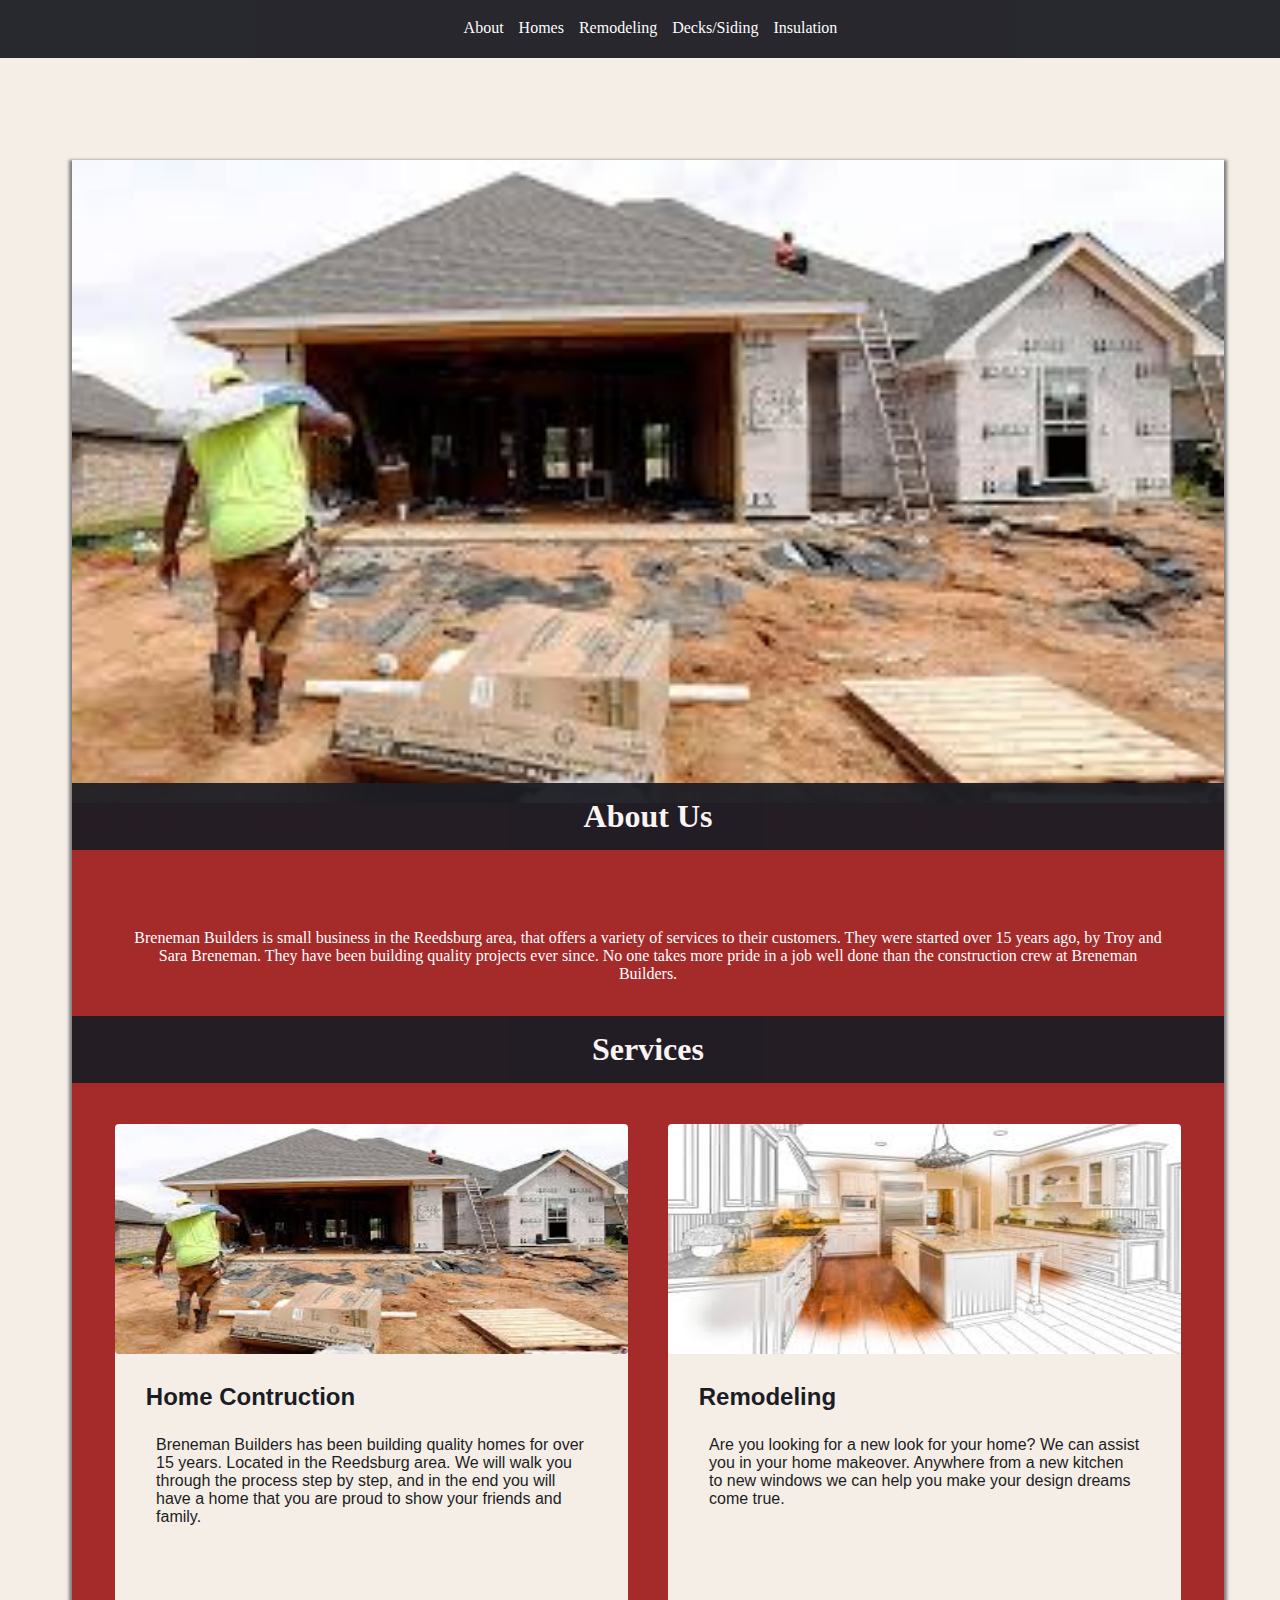
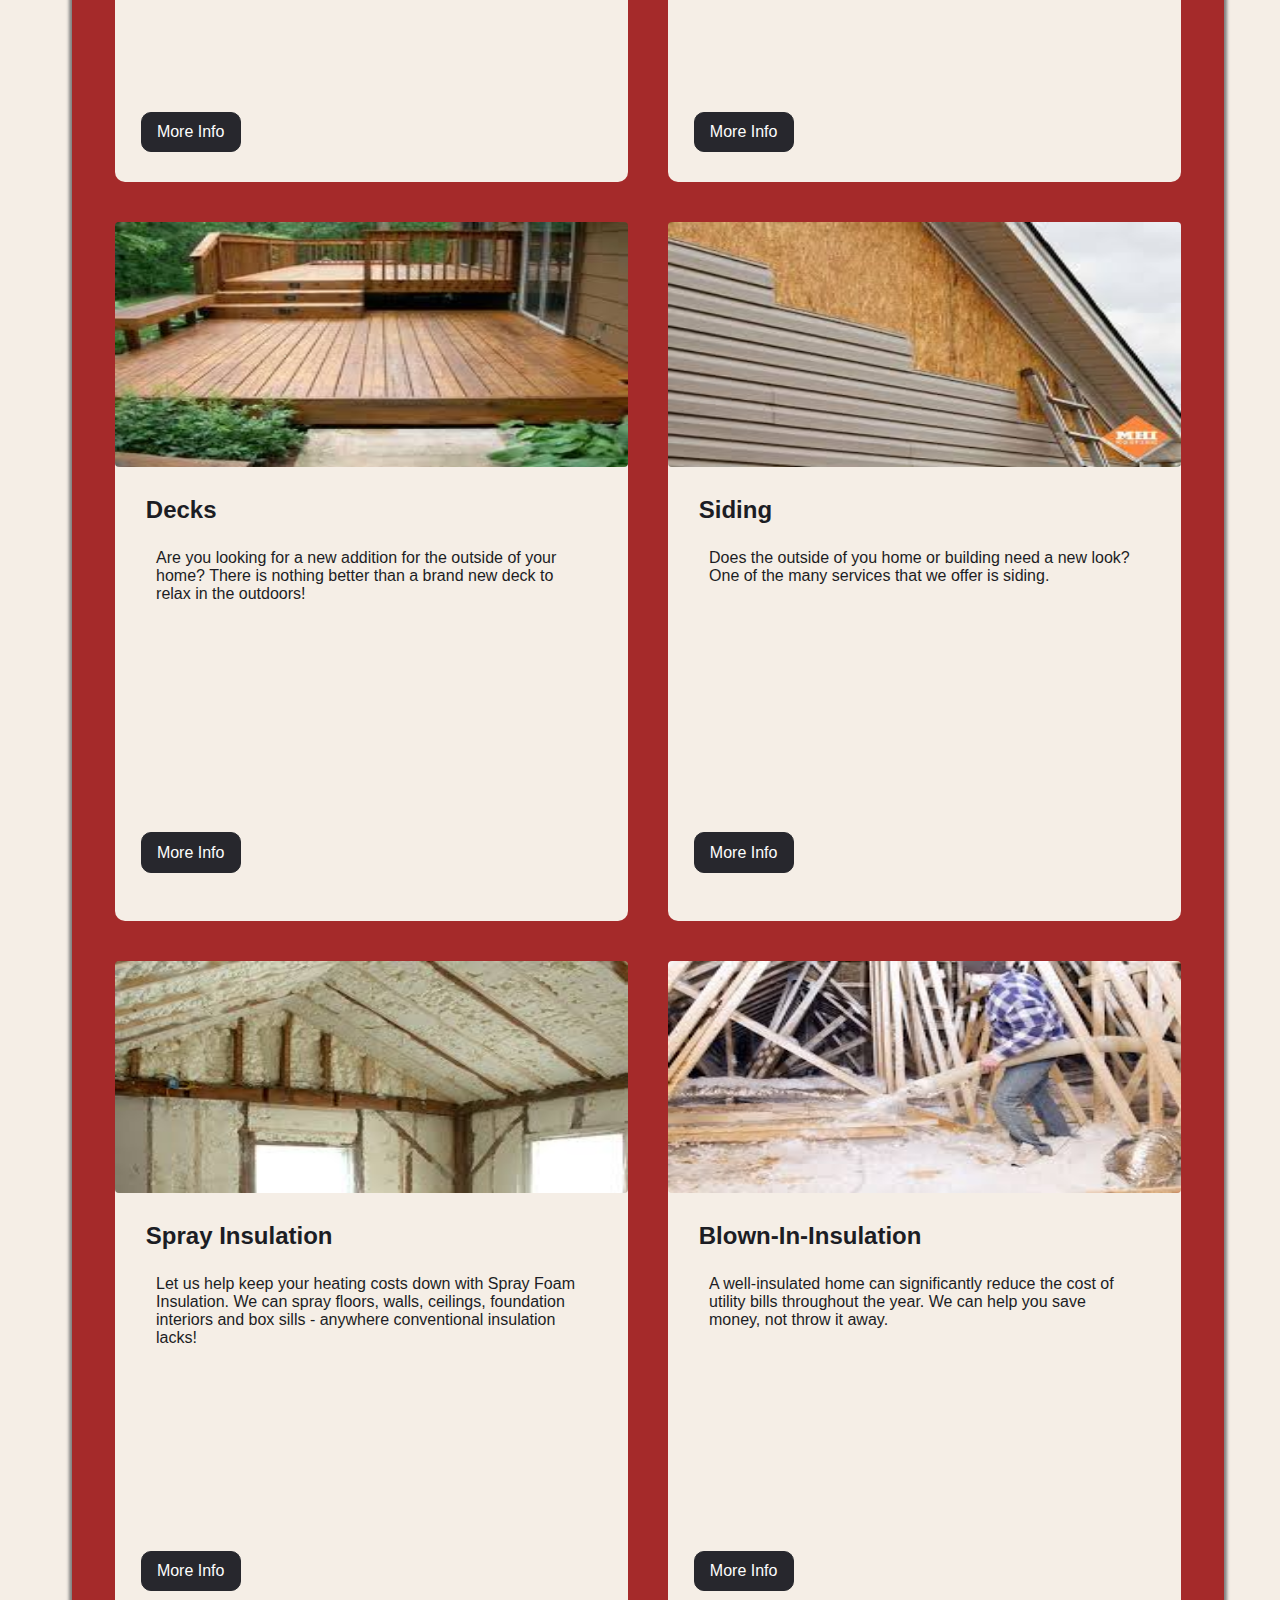
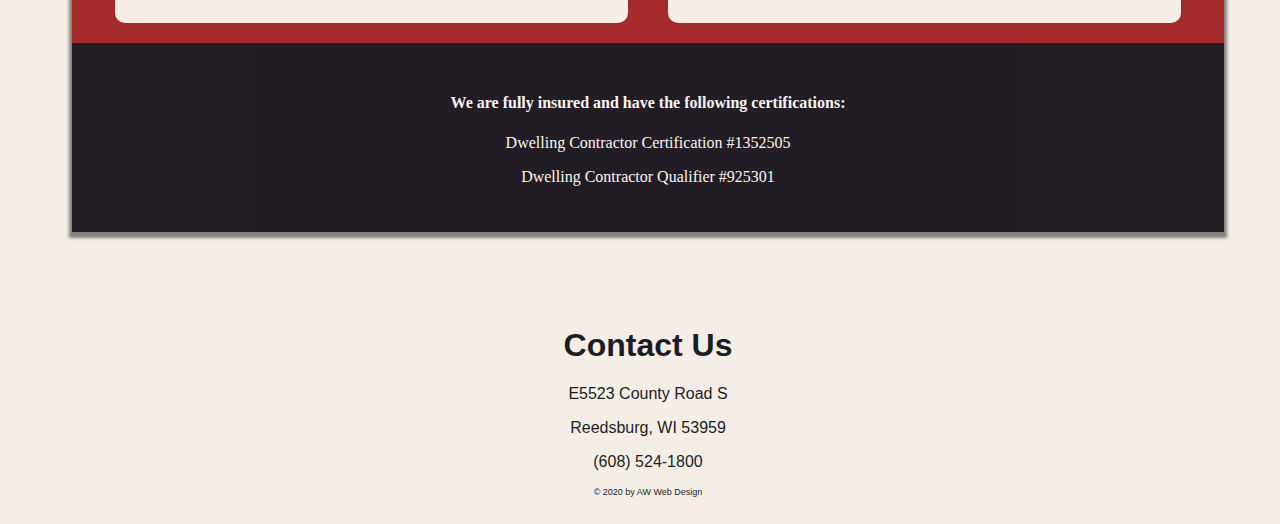
<file: index.html>
<!DOCTYPE html>
<html lang="en">
<head>
    <meta charset="UTF-8">
    <meta name="viewport" content="width=device-width, initial-scale=1.0">
    <script src="https://code.jquery.com/jquery-3.4.1.slim.min.js" integrity="sha384-J6qa4849blE2+poT4WnyKhv5vZF5SrPo0iEjwBvKU7imGFAV0wwj1yYfoRSJoZ+n" crossorigin="anonymous"></script>
    <link rel="stylesheet" href="assets/css/style.css">
    <title>Breneman Builders-Home</title>
</head>
<body>
    <div id="header">
        <div id="nav-section">
            <ul class="nav justify-content-end">

                <li class="nav-item">
                  <a class="nav-link" href="index.html">About</a>
                </li>
                <li class="nav-item">
                  <a class="nav-link" href="hc.html">Homes</a>
                </li>
                <li class="nav-item">
                    <a class="nav-link" href="remodel.html">Remodeling</a>
                </li>
                <li class="nav-item">
                    <a class="nav-link" href="sd.html">Decks/Siding</a>
                </li>
                <li class="nav-item">
                    <a class="nav-link" href="insulation.html">Insulation</a>
                </li>
                
    
              </ul>
              
        </div>
    </div>

    <div id="main-content">
       

        <div id="about">
            <img src="assets/images/download (1).jpeg" alt="logo" width="100%" >
            <div id="top-section">
                <h1>About Us</h1>
            </div>
            <p>Breneman Builders is small business in the Reedsburg area, that offers a variety of services to their customers. They were started over 15 years ago, by Troy and Sara Breneman.  They have been building quality projects ever since. No one takes more pride in a job well done than the construction crew at Breneman Builders. </p>
        </div>

        <div id="top-section">
            <h1>Services</h1>
        </div>
        <div id="card-rows">


            <div id="row-one">
                <div id="card">
                    <img src="assets/images/download (1).jpeg" alt="" width="100%" height=35%>
                    <h2>Home Contruction</h2>
                    <p>Breneman Builders has been building quality homes for over 15 years. Located in the Reedsburg area. We will walk you through the process step by step, and in the end you will have a home that you are proud to show your friends and family.</p>
                    <a href="hc.html"><button>More Info</button></a>
                </div>

                <div id="card">
                    <img src="assets/images/download (3).jpeg" alt="" width="100%" height="35%">
                    <h2>Remodeling</h2>
                    <p>Are you looking for a new look for your home? We can assist you in your home makeover. Anywhere from a new kitchen to new windows we can help you make your design dreams come true.</p>
                    <a href="remodel.html"><button>More Info</button></a>
                </div>
            </div>

            <div id="row-two">
                <div id="card">
                    <img src="assets/images/download (2).jpeg" alt="" width="100%" height="35%">
                    <h2>Decks</h2>
                    <p>Are you looking for a new addition for the outside of your home? There is nothing better than a brand new deck to relax in the outdoors!</p>
                    <a href="sd.html"><button>More Info</button></a>
                </div>

                <div id="card">
                    <img src="assets/images/download (4).jpeg" alt="" width="100%" height="35%">
                    <h2>Siding</h2>
                    <p>Does the outside of you home or building need a new look? One of the many services that we offer is siding.</p>
                    <a href="sd.html"><button>More Info</button></a>
                </div>
            </div>

            <div id="row-three">
                <div id="card">
                    <img src="assets/images/download (5).jpeg" alt="" width="100%" height="35%">
                    <h2>Spray Insulation</h2>
                    <p>Let us help keep your heating costs down with Spray Foam Insulation.   We can spray floors, walls, ceilings, foundation interiors and box sills -  anywhere conventional insulation lacks!</p>
                    <a href="insulation.html"><button>More Info</button></a>
                </div>

                <div id="card">
                    <img src="assets/images/download (6).jpeg" alt="" width="100%" height="35%">
                    <h2>Blown-In-Insulation</h2>
                    <p>A well-insulated home can significantly reduce the cost of utility bills throughout the year.  We can help you save money, not  throw it away.</p>
                    <a href="insulation.html"><button>More Info</button></a>
                </div>
            </div>
        </div>

        <div id="certificates">
            <h4>We are fully insured and have the following certifications:</h4>
            <p>Dwelling Contractor Certification #1352505</p>
            <p>Dwelling Contractor Qualifier #925301</p>
        </div>
    </div>

    <div id="footer">
        <h1>Contact Us</h1>
        <p>E5523 County Road S</p> 
         <p>Reedsburg, WI  53959</p>
        <p>(608) 524-1800</p>
        <p id="copywrite">© 2020 by AW Web Design</p>
    </div>
</body>
</html>
</file>
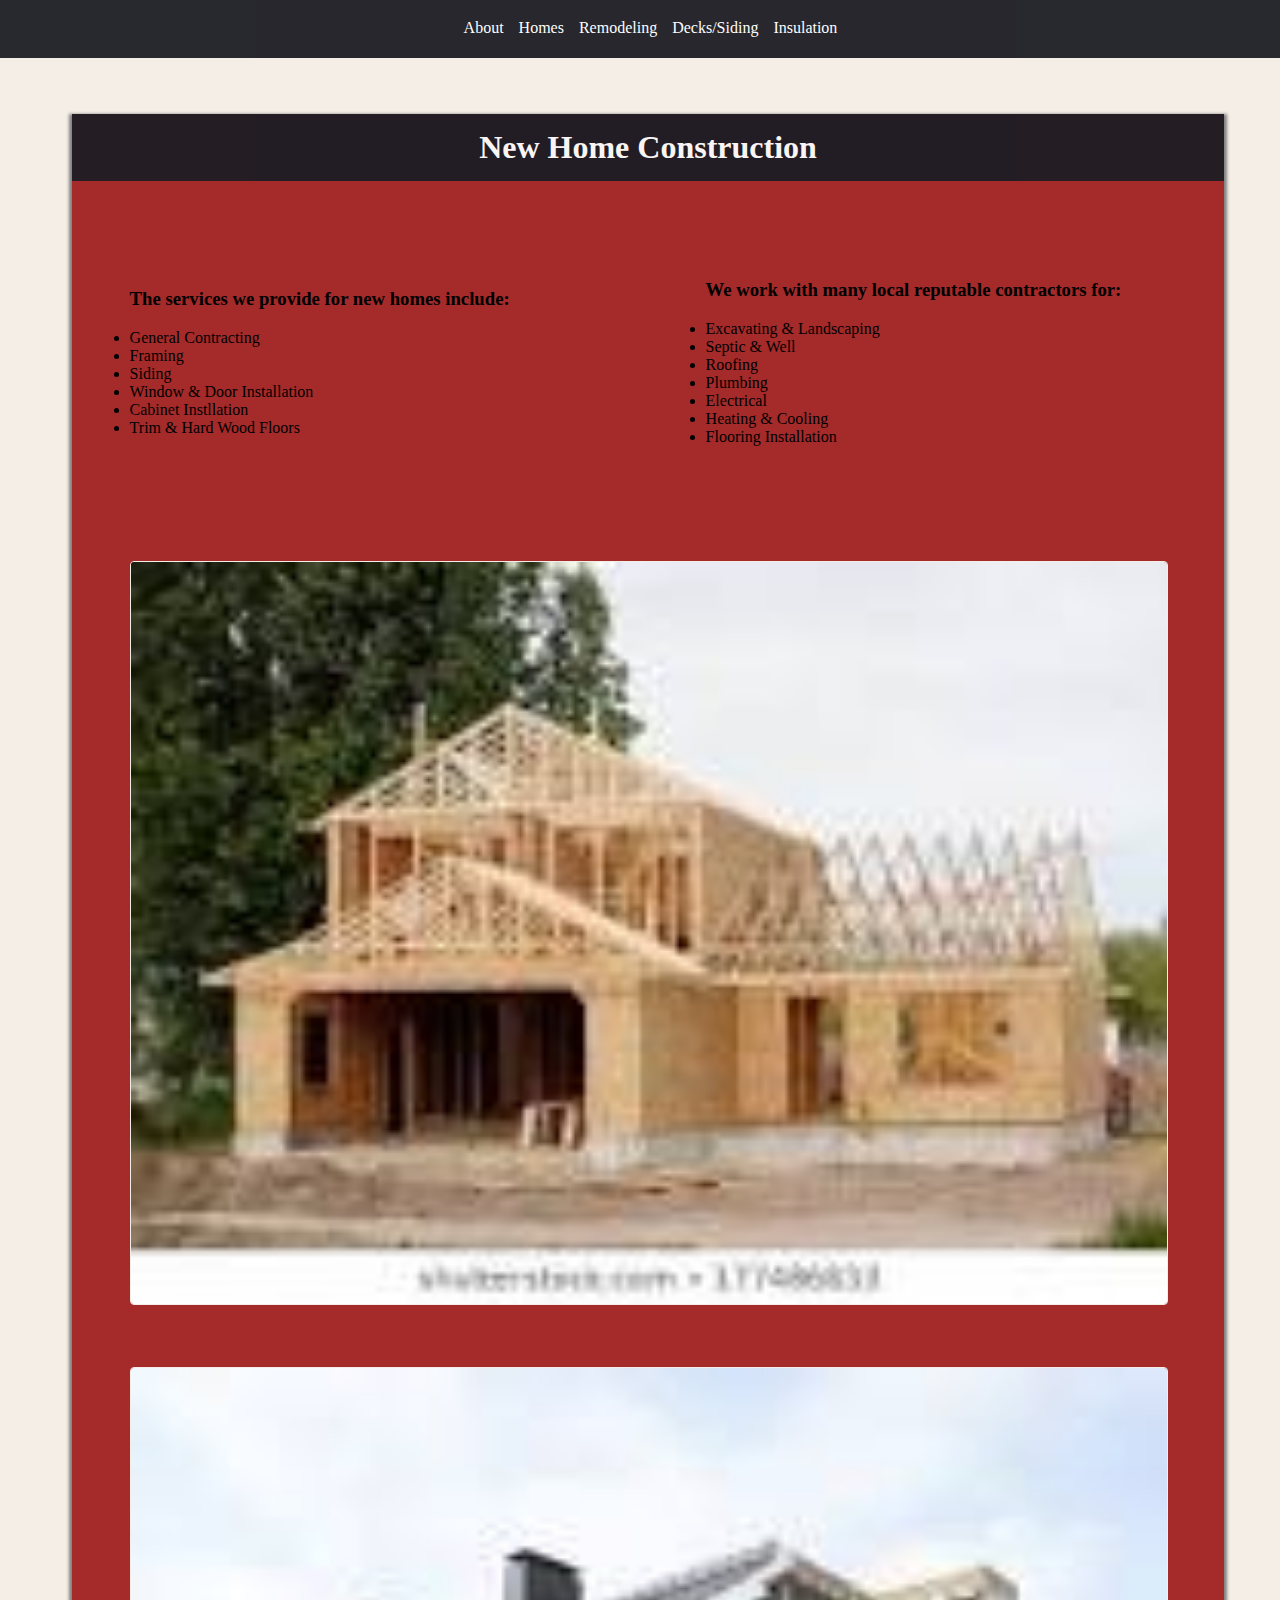
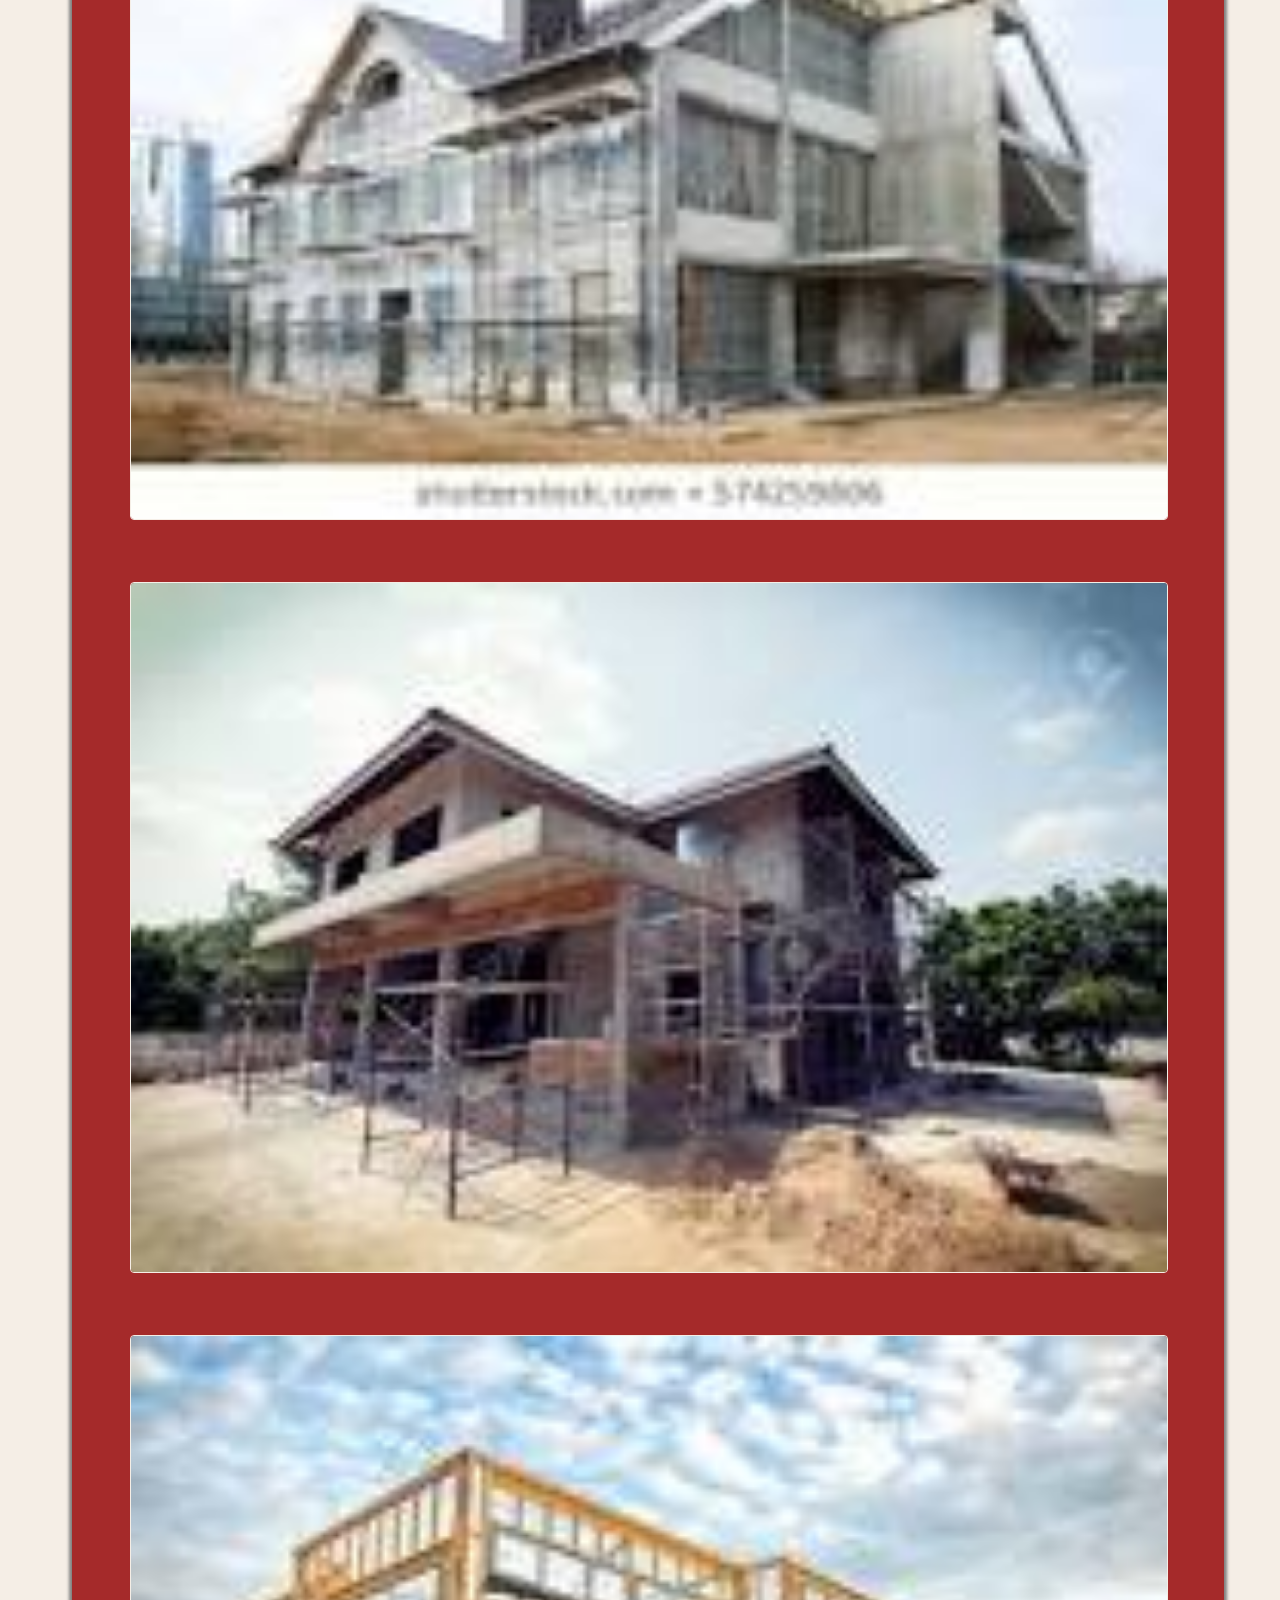
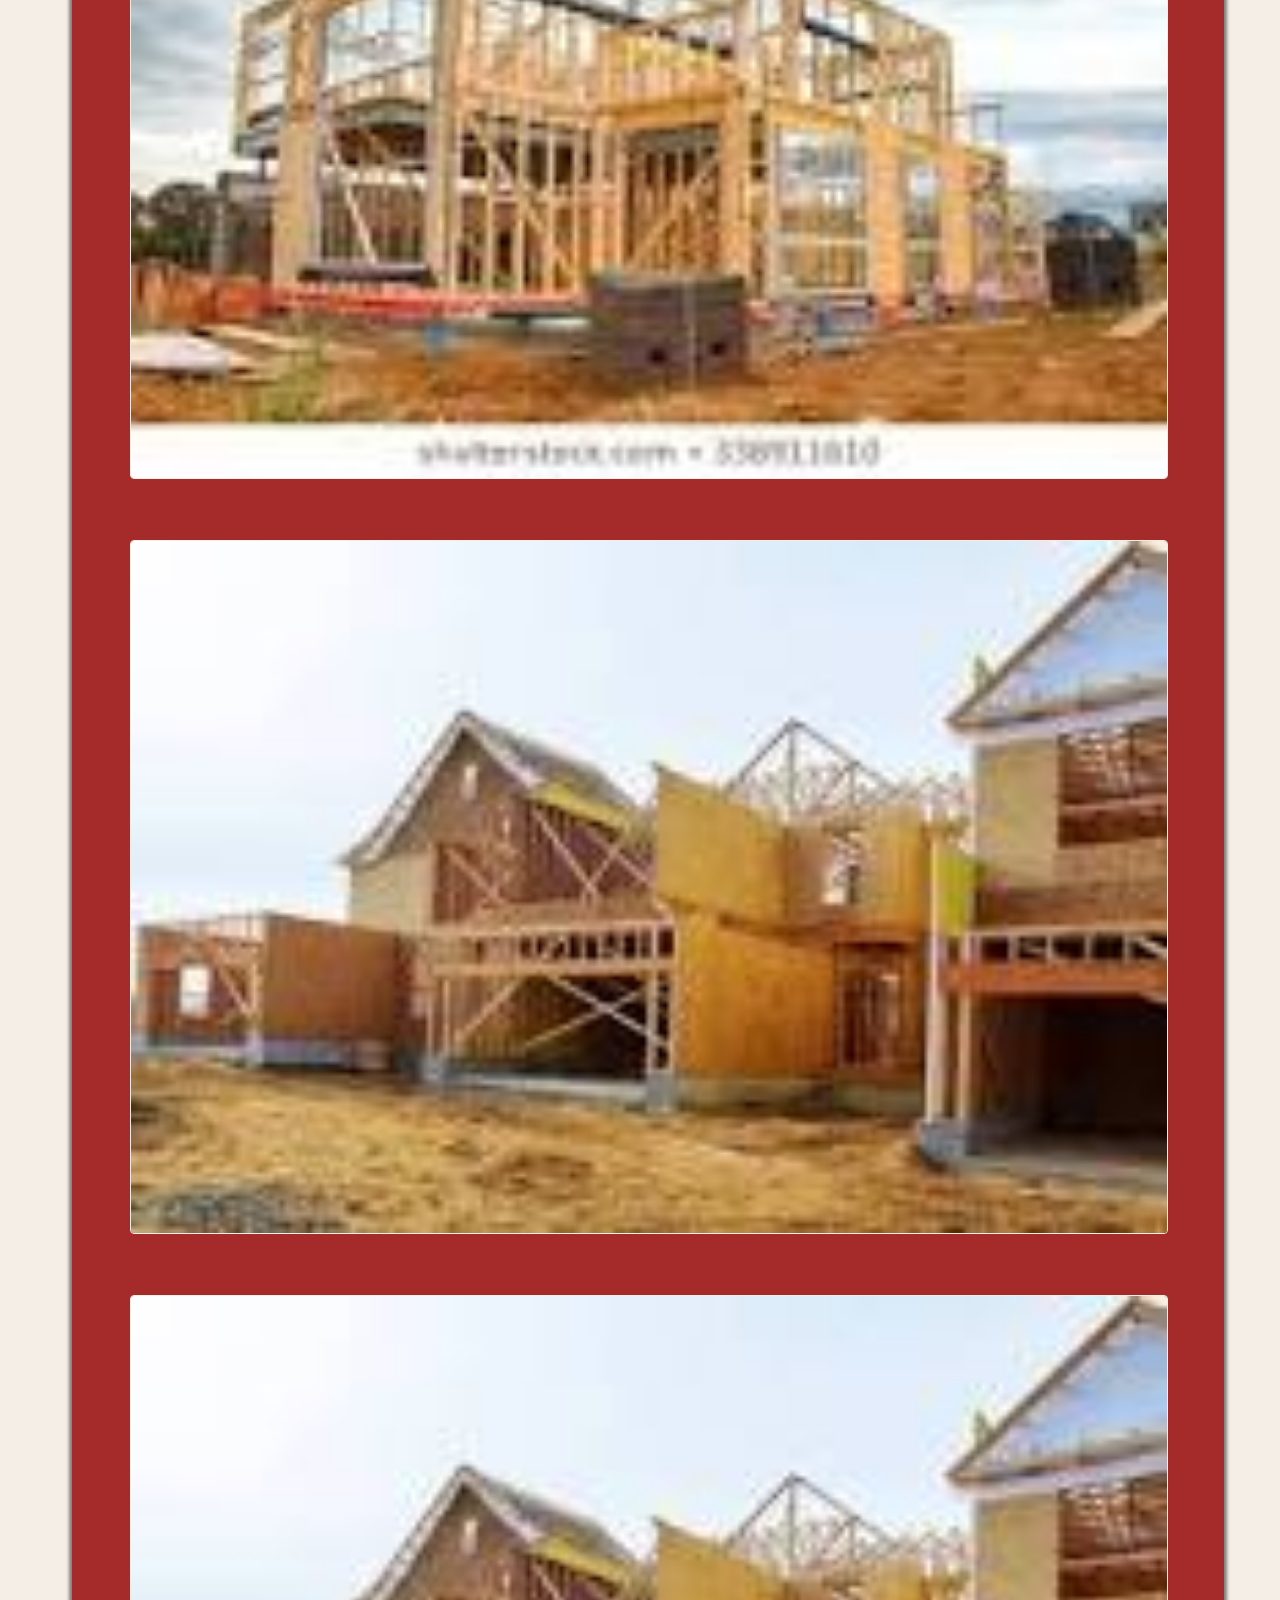
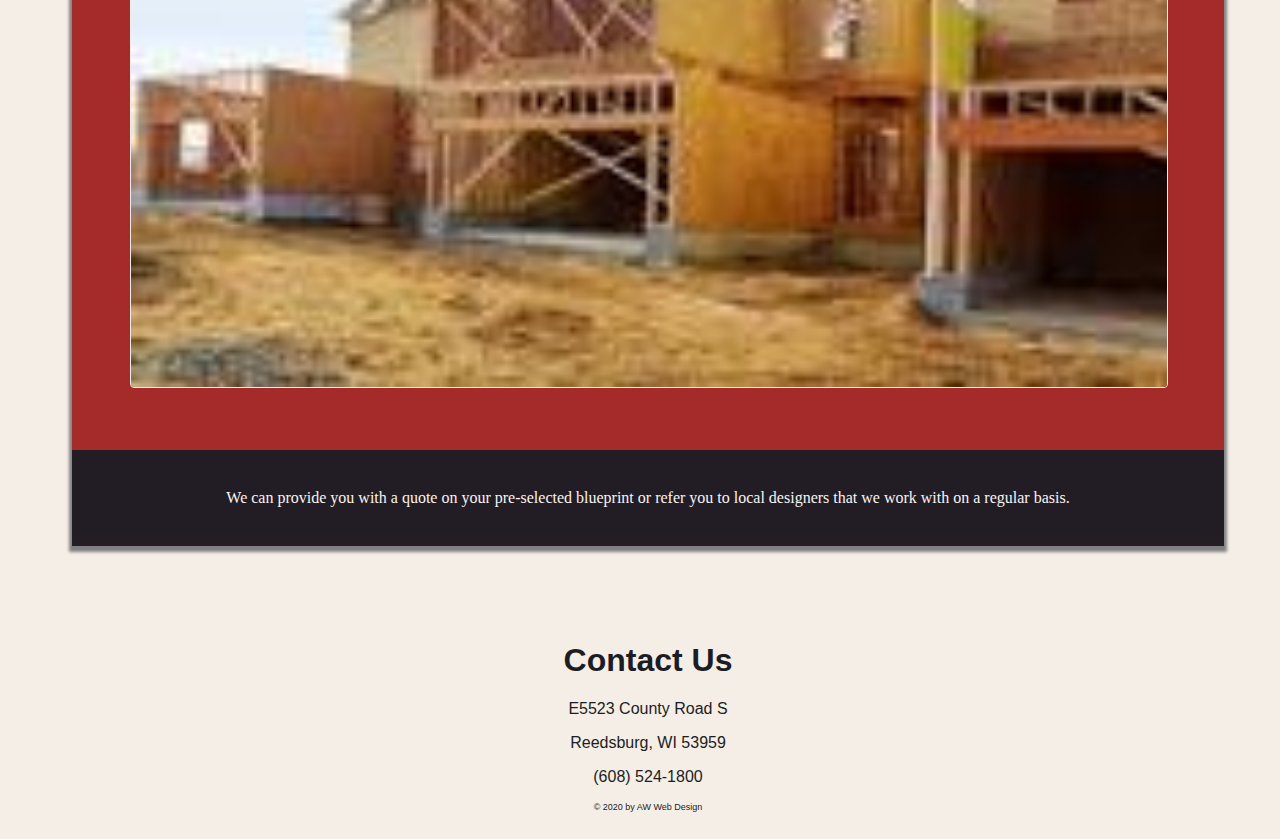
<file: hc.html>
<!DOCTYPE html>
<html lang="en">
<head>
    <meta charset="UTF-8">
    <meta name="viewport" content="width=device-width, initial-scale=1.0">
    <script src="https://code.jquery.com/jquery-3.4.1.slim.min.js" integrity="sha384-J6qa4849blE2+poT4WnyKhv5vZF5SrPo0iEjwBvKU7imGFAV0wwj1yYfoRSJoZ+n" crossorigin="anonymous"></script>
    <link rel="stylesheet" href="assets/css/style.css">
    <title>Breneman Builders-Home Construction</title>
</head>
<body>
    <div id="header">
        <div id="nav-section">
            <ul class="nav justify-content-end">

                <li class="nav-item">
                  <a class="nav-link" href="index.html">About</a>
                </li>
                <li class="nav-item">
                  <a class="nav-link" href="hc.html">Homes</a>
                </li>
                <li class="nav-item">
                    <a class="nav-link" href="remodel.html">Remodeling</a>
                </li>
                <li class="nav-item">
                    <a class="nav-link" href="sd.html">Decks/Siding</a>
                </li>
                <li class="nav-item">
                    <a class="nav-link" href="insulation.html">Insulation</a>
                </li>
                
    
              </ul>
              
        </div>
    </div>
    
    <div id="main-content">
        <div id="top-section">
            <h1>New Home Construction</h1>
        </div>

        <div id="info-section">
            <div id="info-one">
                <h3>The services we provide for new homes include:</h3>
                <li>General Contracting</li>
                <li>Framing</li>
                <li>Siding</li>
                <li>Window & Door Installation</li>
                <li>Cabinet Instllation</li>
                <li>Trim & Hard Wood Floors</li>
            </div>

            <div id="info-two">
                <h3>We work with many local reputable contractors for:</h3>
                <li>Excavating & Landscaping</li>
                <li>Septic & Well</li>
                <li>Roofing</li>
                <li>Plumbing</li>
                <li>Electrical</li>
                <li>Heating & Cooling</li>
                <li>Flooring Installation</li>
            </div>
        </div>

        <div id="portfolio-section">

            <img src="/assets/sample-images/house1.jpeg" alt="" width="90%" height="25%">
            <img src="assets/sample-images/house2.jpeg" alt="" width="90%" height="25%">
            <img src="assets/sample-images/house3.jpeg" alt="" width="90%" height="25%">
            <img src="assets/sample-images/house4.jpeg" alt="" width="90%" height="25%">
            <img src="assets/sample-images/house5.jpeg" alt="" width="90%" height="25%">
            <img src="assets/sample-images/house5.jpeg" alt="" width="90%" height="25%">
        </div>

        <div id="quote-section">
            <p>We can provide you with a quote on your pre-selected blueprint or refer you to local designers that we work with on a regular basis.</p>
        </div>
    </div>

    <div id="footer">
        <h1>Contact Us</h1>
        <p>E5523 County Road S</p> 
         <p>Reedsburg, WI  53959</p>
        <p>(608) 524-1800</p>
        <p id="copywrite">© 2020 by AW Web Design</p>
    </div>

</body>
</html>
</file>
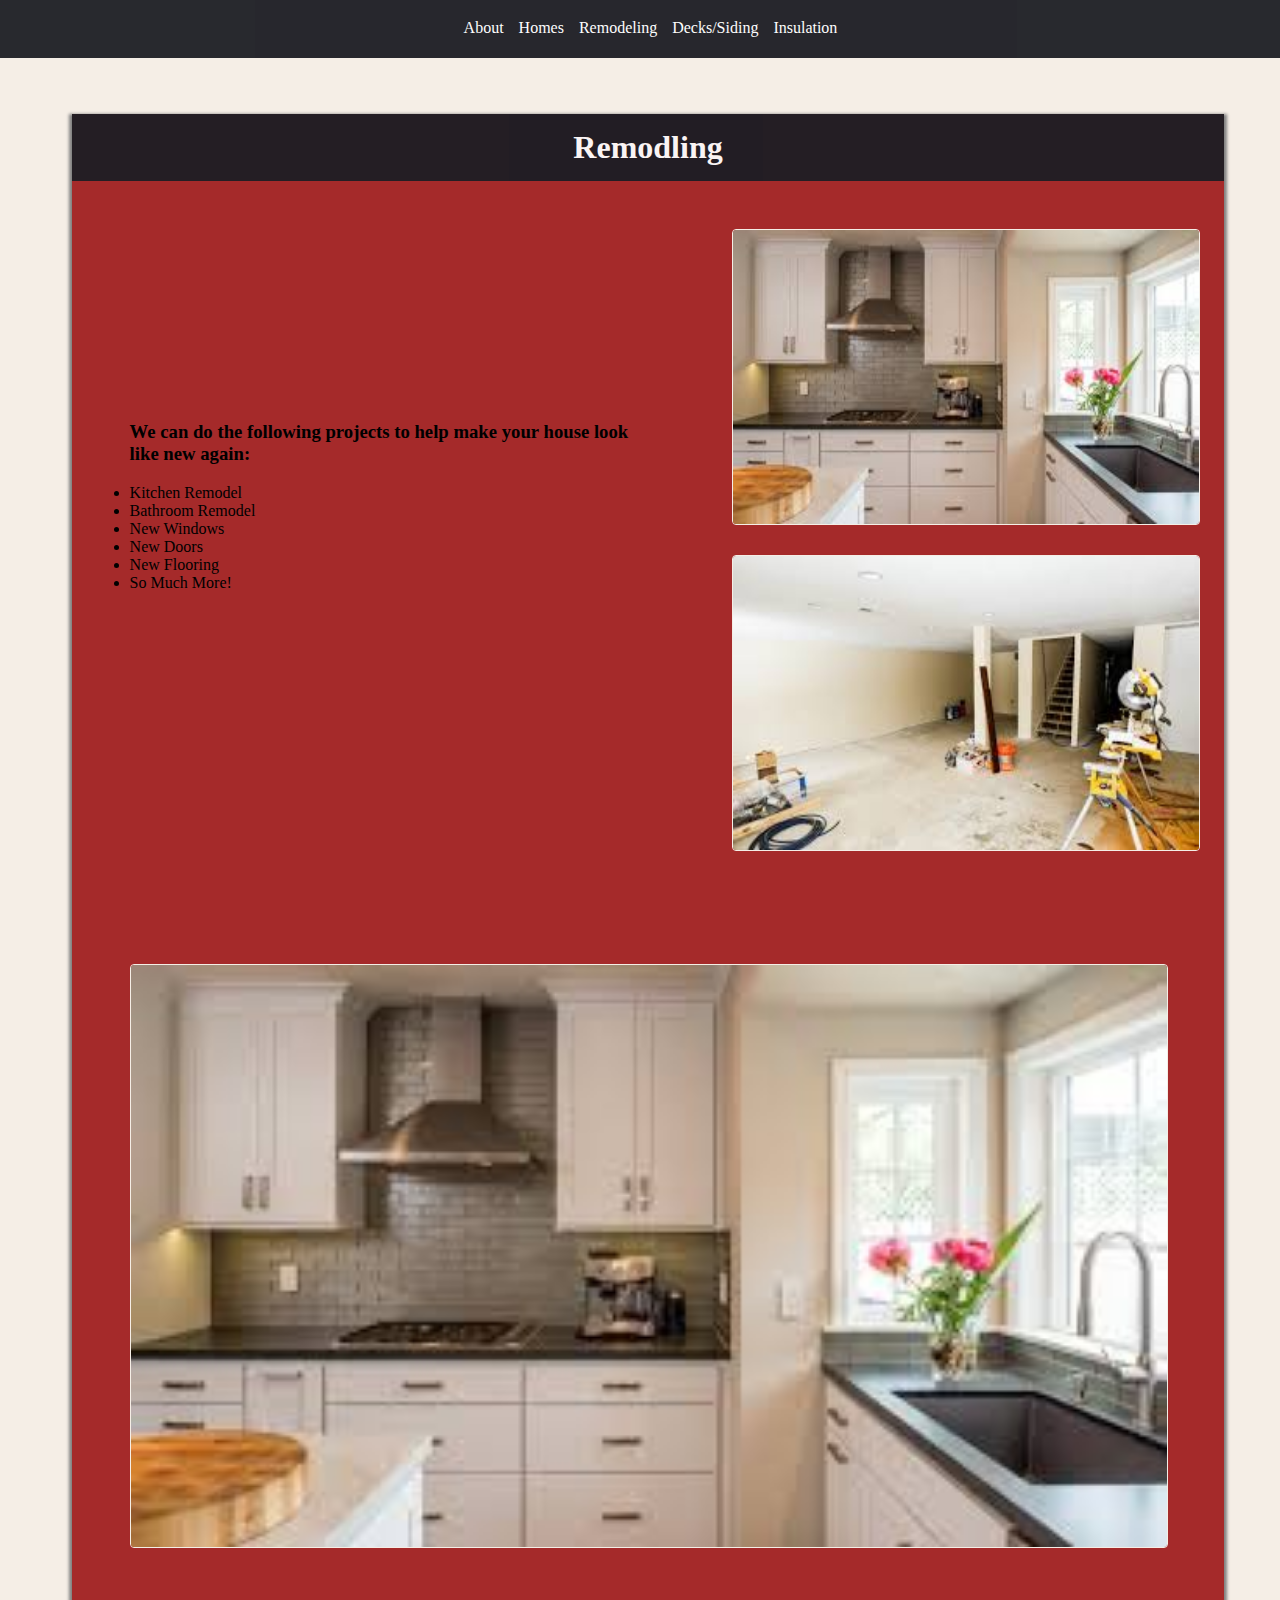
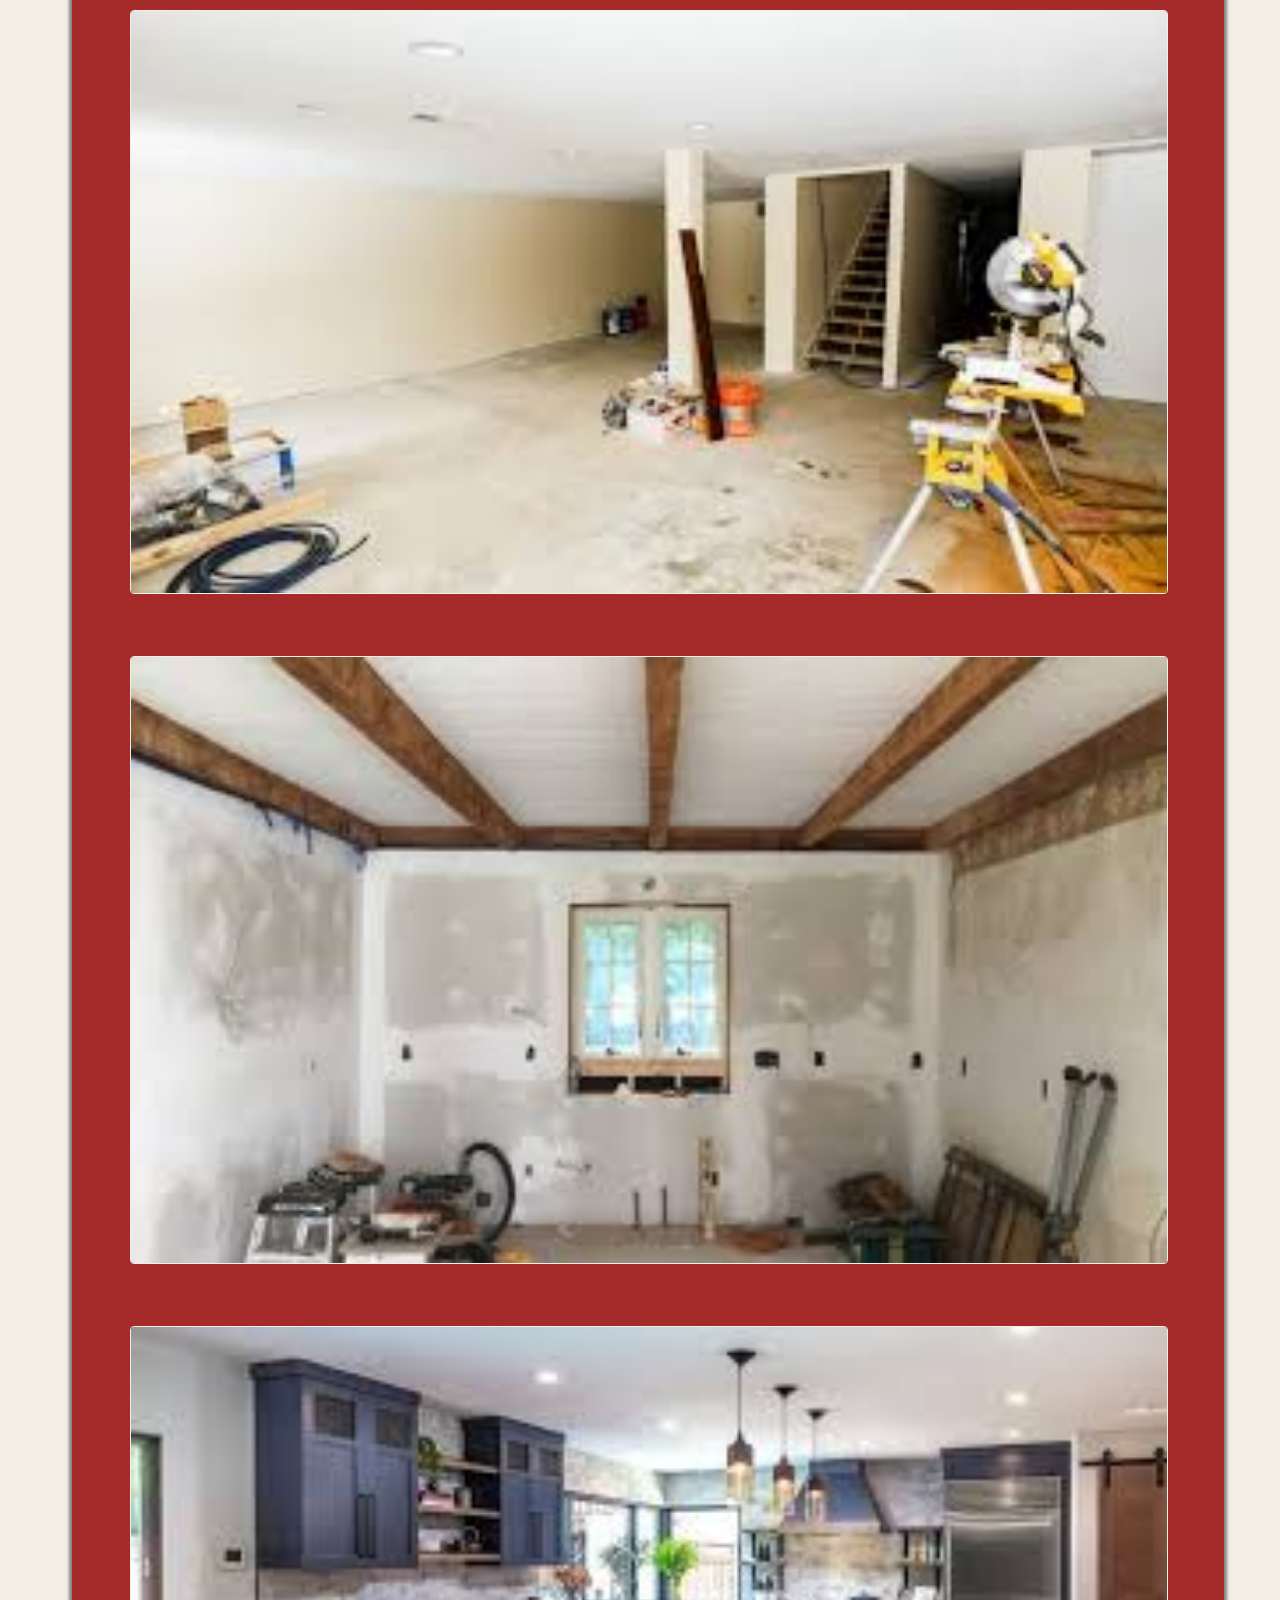
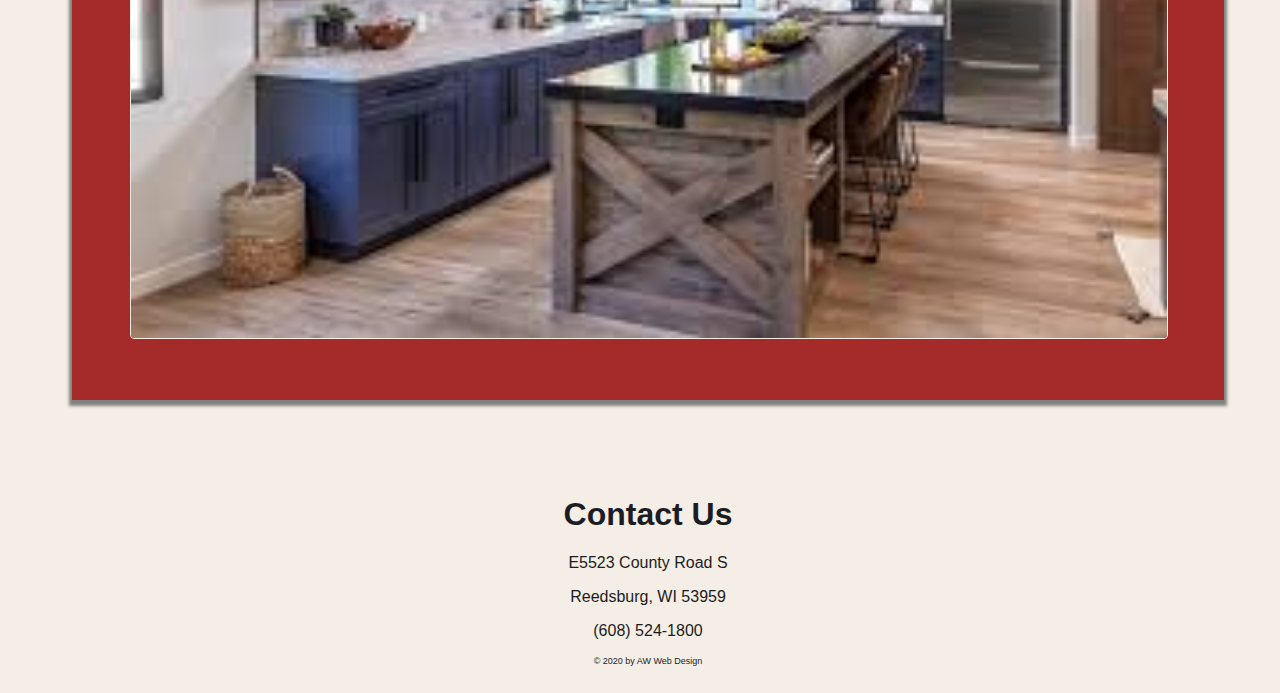
<file: remodel.html>
<!DOCTYPE html>
<html lang="en">
<head>
    <meta charset="UTF-8">
    <meta name="viewport" content="width=device-width, initial-scale=1.0">
    <script src="https://code.jquery.com/jquery-3.4.1.slim.min.js" integrity="sha384-J6qa4849blE2+poT4WnyKhv5vZF5SrPo0iEjwBvKU7imGFAV0wwj1yYfoRSJoZ+n" crossorigin="anonymous"></script>
    <link rel="stylesheet" href="assets/css/style.css">
    <title>Breneman Builders-Remodling</title>
</head>
<body>
    <div id="header">
        <div id="nav-section">
            <ul class="nav justify-content-end">

                <li class="nav-item">
                  <a class="nav-link" href="index.html">About</a>
                </li>
                <li class="nav-item">
                  <a class="nav-link" href="hc.html">Homes</a>
                </li>
                <li class="nav-item">
                    <a class="nav-link" href="remodel.html">Remodeling</a>
                </li>
                <li class="nav-item">
                    <a class="nav-link" href="sd.html">Decks/Siding</a>
                </li>
                <li class="nav-item">
                    <a class="nav-link" href="insulation.html">Insulation</a>
                </li>
                
    
              </ul>
              
        </div>
    </div>

    <div id="main-content">
        <div id="top-section">
            <h1>Remodling</h1>
        </div>

        <div id="remodel-main">
            <div id="remodel-info">
                <h3>We can do the following projects to help make your house look like new again:</h3>
                <li>Kitchen Remodel</li>
                <li>Bathroom Remodel</li>
                <li>New Windows</li>
                <li>New Doors</li>
                <li>New Flooring</li>
                <li>So Much More!</li>
            </div>

            <div id="remodel-img-side">
                <img src="assets/sample-images/remdel2.jpeg" alt="" width="90%" height="50%">
                <img src="assets/sample-images/remodel1.jpeg" alt="" width=90% height="50%">
            </div>
        </div>

        <div id="remodel-img">
            <img src="assets/sample-images/remdel2.jpeg" alt="" width="90%" height="25%">
            <img src="assets/sample-images/remodel1.jpeg" alt="" width="90%" height="25%">
            <img src="assets/sample-images/remodel3.jpeg" alt="" width="90%" height="25%">
            <img src="assets/sample-images/remodel4.jpeg" alt="" width="90%" height="25%">
        </div>
    </div>


    <div id="footer">
        <h1>Contact Us</h1>
        <p>E5523 County Road S</p> 
         <p>Reedsburg, WI  53959</p>
        <p>(608) 524-1800</p>
        <p id="copywrite">© 2020 by AW Web Design</p>
    </div>
</body>
</html>
</file>
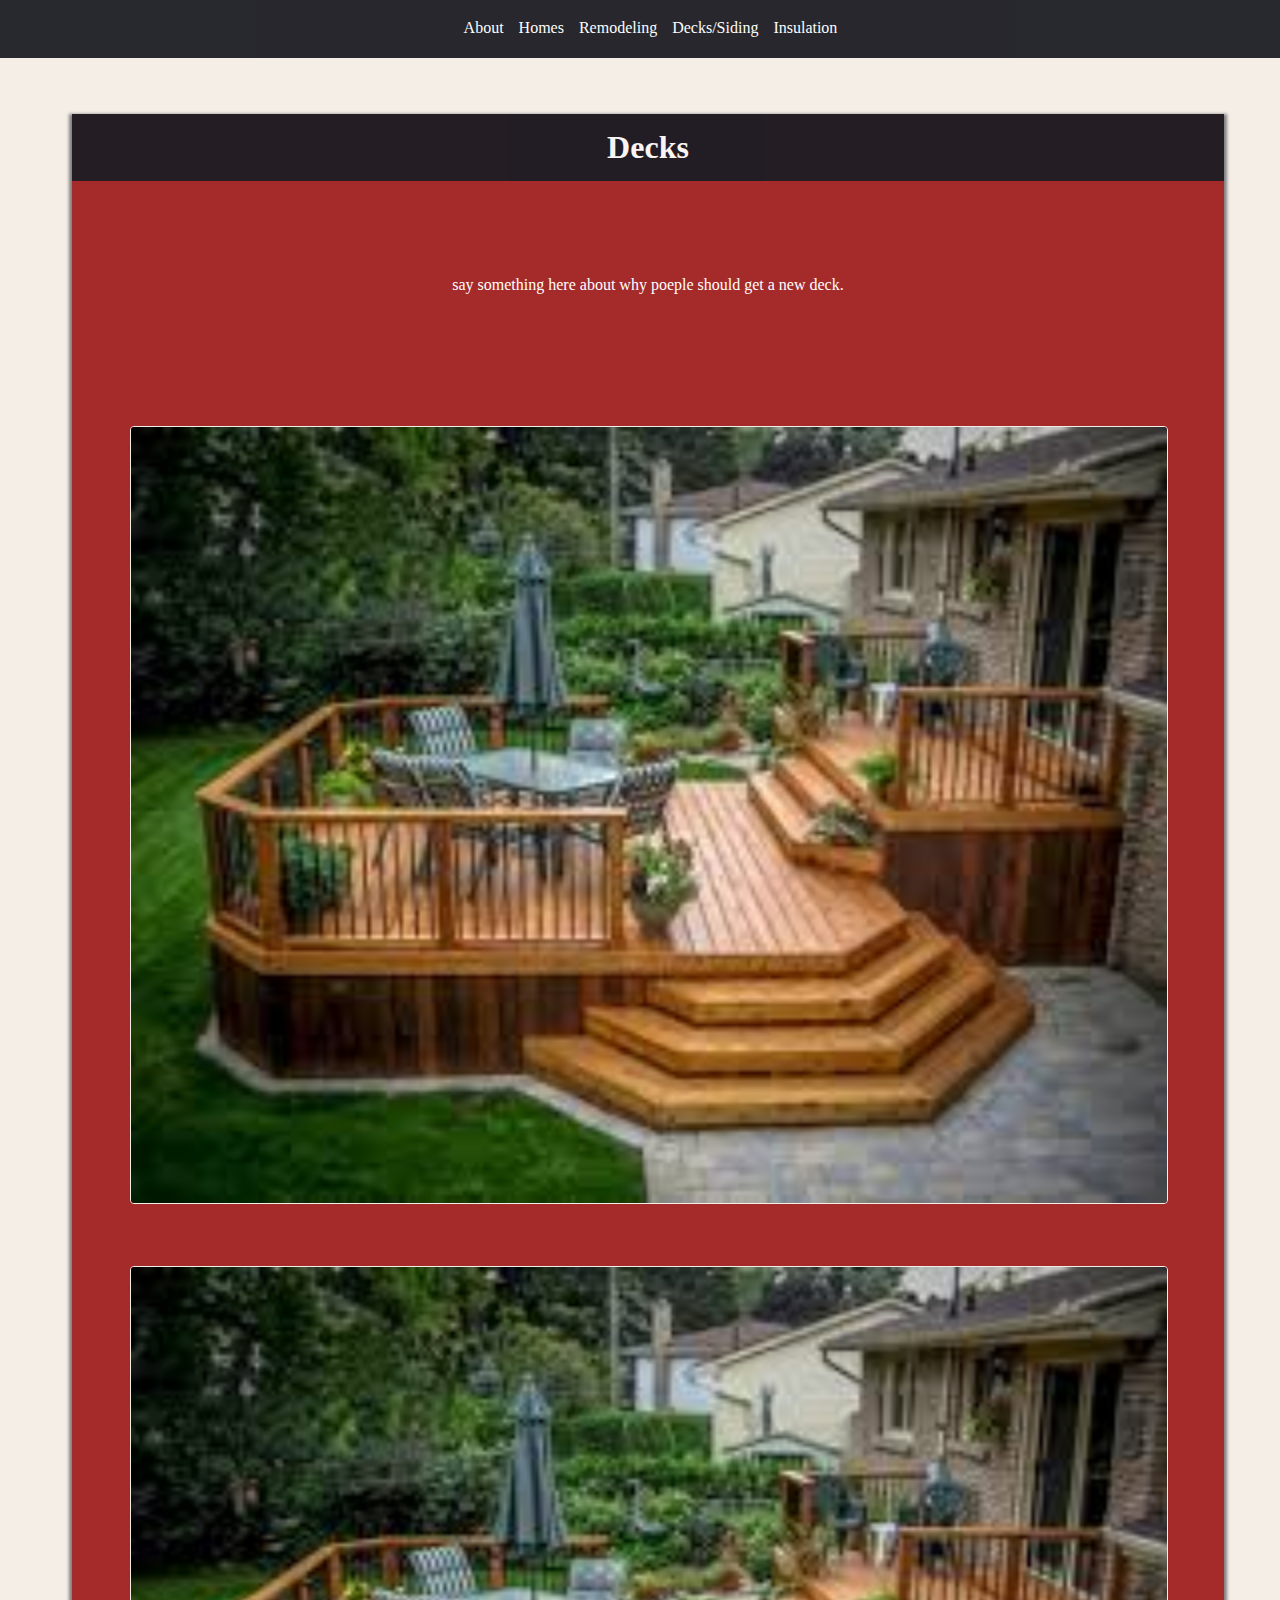
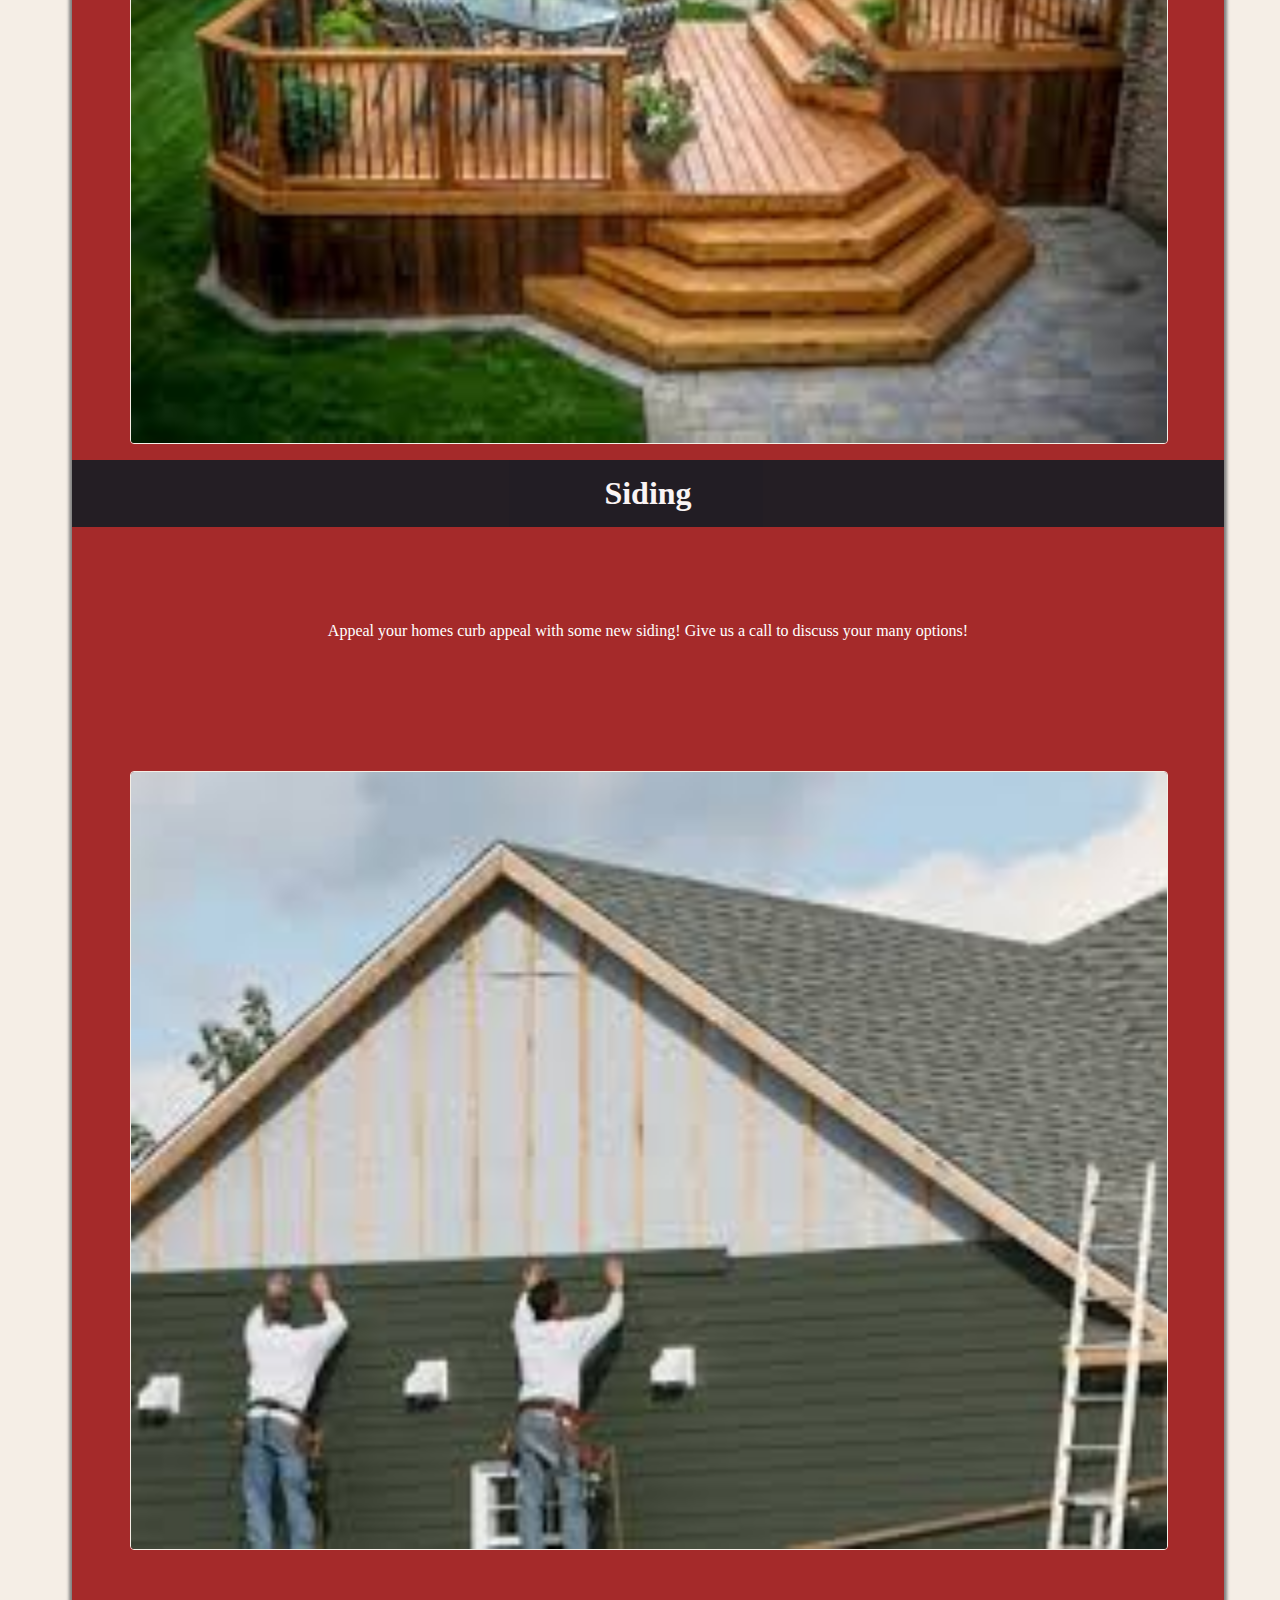
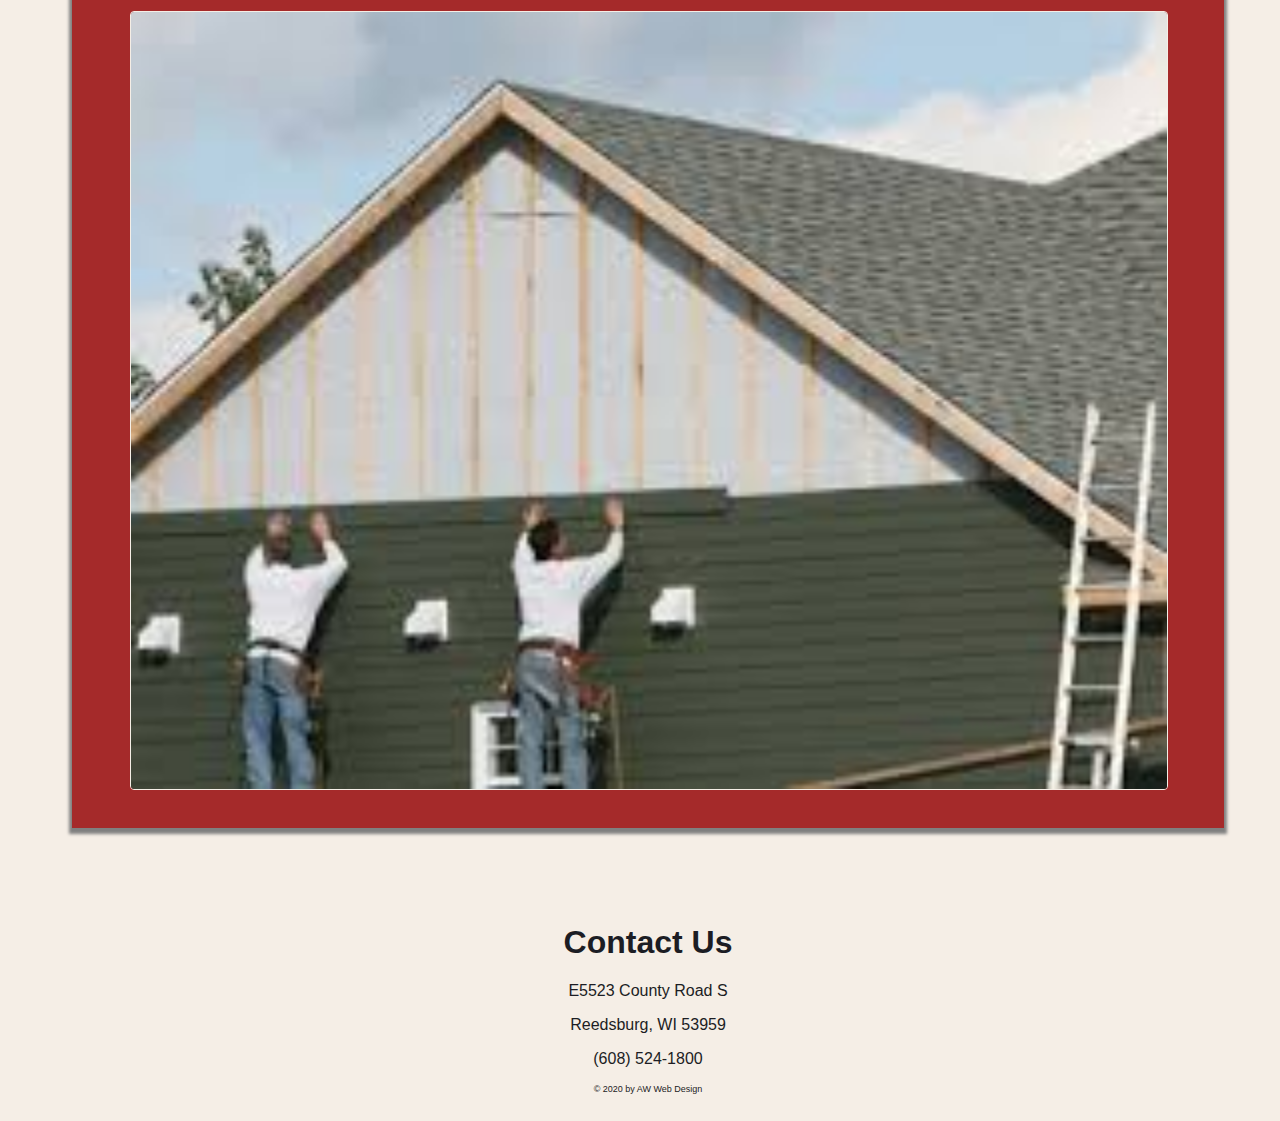
<file: sd.html>
<!DOCTYPE html>
<html lang="en">
<head>
    <meta charset="UTF-8">
    <meta name="viewport" content="width=device-width, initial-scale=1.0">
    <script src="https://code.jquery.com/jquery-3.4.1.slim.min.js" integrity="sha384-J6qa4849blE2+poT4WnyKhv5vZF5SrPo0iEjwBvKU7imGFAV0wwj1yYfoRSJoZ+n" crossorigin="anonymous"></script>
    <link rel="stylesheet" href="assets/css/style.css">
    <title>Breneman Builders-Decks and Siding</title>
</head>
<body>
    <div id="header">
        <div id="nav-section">
            <ul class="nav justify-content-end">

                <li class="nav-item">
                  <a class="nav-link" href="index.html">About</a>
                </li>
                <li class="nav-item">
                  <a class="nav-link" href="hc.html">Homes</a>
                </li>
                <li class="nav-item">
                    <a class="nav-link" href="remodel.html">Remodeling</a>
                </li>
                <li class="nav-item">
                    <a class="nav-link" href="sd.html">Decks/Siding</a>
                </li>
                <li class="nav-item">
                    <a class="nav-link" href="insulation.html">Insulation</a>
                </li>
                
    
              </ul>
              
        </div>
    </div>

    <div id="main-content">
        <div id="top-section">
            <h1>Decks</h1>
        </div>

        <div id="deck-info">
            <p>say something here about why poeple should get a new deck.</p>
        </div>

        <div id="deck-img">
            <img src="assets/sample-images/decks.jpeg" alt="" width="90%" height="50%">
            <img src="assets/sample-images/decks.jpeg" alt="" width="90%" height="50%">
        </div>

        <div id="top-section">
            <h1>Siding</h1>
        </div>

        <div id="siding-info">
            <p>Appeal your homes curb appeal with some new siding! Give us a call to discuss your many options!</p>
        </div>

        <div id="siding-img">
            <img src="assets/sample-images/siding1.jpeg" alt="" width="90%" height="50%">
            <img src="assets/sample-images/siding1.jpeg" alt="" width="90%" height="50%">
        </div>
    </div>





    <div id="footer">
        <h1>Contact Us</h1>
        <p>E5523 County Road S</p> 
         <p>Reedsburg, WI  53959</p>
        <p>(608) 524-1800</p>
        <p id="copywrite">© 2020 by AW Web Design</p>
    </div>
</body>
</html>
</file>
<file: assets/css/style.css>
body {
    width: 100%;
    background-color: #f5eee6;
}

#header {
    background-color: #1c1d24;
    opacity: 95%;
    color: #ffffff;
    width: 100%;
    height: 60px;
    padding-right: 10px;
    margin-bottom: 2%;
    margin-top: -10px;
    margin-left: -10px;
    display: flex;
}

#nav-section {
    display: flex;
    margin: auto;
    
}

#nav-section ul{
 display: flex;
 margin: auto;
 text-align: center;

}

#nav-section h5 {
    flex: 1;
}

#nav-section li {
    flex: 1;
    display: flex;
    padding-right: 15px;

   
 
    
}

#nav-section a {
    text-decoration: none;
    color: #ffffff;
}


#main-content {
    background-color: #a52a2a;
    justify-content: center;
    align-items: center;
    width: 90%;
    height: auto;
    margin: auto;
    margin-top: 8%;
    box-shadow: 0px 3px 3px 3px grey;
}

#about {
    background-color: #a52a2a;
    color: #ffffff;
}

#about p {
    text-align: center;
    padding: 5%;
}

#card-rows {
    margin-left: 2%;
    margin-right: 2%;
}

#card-rows h2 {
    color: #1c1d24;
}

#row-one {
    display: flex;
    margin: auto;
    margin-top: 20px;
}

#row-two {
    display: flex;
    margin: auto;
}

#row-three {
    display: flex;
    margin: auto;
}

#card {
    flex: 1;
    margin: 20px;
    /* border: 1px solid #f7f5fa; */
    background-color: #f5eee6;
    border-radius: 10px;
}

#card img {
    border-radius: 4px;
}

#card h2 {
    padding: 6%;
    padding-top: 1%;
    padding-bottom: 1%;
    color: #1c1d24;
    font-family: 'Abel', sans-serif;
}

#card p {
    padding: 8%;
    padding-top: 0;
    height: 20%;
    color: #1c1d24;
    font-family: 'Abel', sans-serif;
    margin-bottom: 15%;
}

#card button {
    border-radius: 10px;
    margin-left: 5%;
    margin-top: 5%;
    padding: 2%;
    text-align: center;
    width: 100px;
    background-color: #1c1d24;
    opacity: 95%; 
    border: 1px solid #1c1d24;
    opacity: 95%;
    color: #ffffff;
    font-family: 'Abel', sans-serif;
    font-size: medium;
}

#certificates {
    text-align:  center;
    padding: 30px;
    background-color: #1c1d24;
    opacity: 95%;
    color: #ffffff;
}

#footer {
    margin-top: 5%;
    padding: 10px;
    text-align: center;
    color: #1c1d24;
    font-family: 'Abel', sans-serif;
}

#copywrite {
    font-size: xx-small;
}

/* ---Home Contruction Page--- */
#top-section {
    background-color: #1c1d24;
    opacity: 95%;
    
    text-align: center;
    color: #ffffff;
   
    margin-top: -4%;
    
}

#top-section h1 {
    padding: 15px;
}

#info-section {
    display: flex;
    width: 100%;
    margin: auto;
    
}

#info-one {
    flex: 1;
    padding: 5%;
    margin: auto;
    text-align: start;
}

#info-two {
    flex: 1;
    padding: 5%;
    margin: auto;
}

#portfolio-section {
    height: auto;
    margin-bottom: 5%;
}

#portfolio-section img {
    margin: 5%;
    margin-bottom: 0;
    border: 1px solid #f5eee6;
    border-radius: 4px;
}

#quote-section {
    background-color: #1c1d24;
    opacity: 95%;
    color: #ffffff;
    padding: 2%;
    text-align: center;
}

/* ---Decks and Siding--- */

#deck-info {
    color: #ffffff;
    text-align: center;
    padding: 5%;
}


#deck-img {
    margin-bottom: 5%;
}

#deck-img img {
    margin: 5%;
    margin-bottom: 0;
    border: 1px solid #f5eee6;
    border-radius: 4px;
}

#siding-info {
    color: #ffffff;
    text-align: center;
    padding: 5%;
}


#siding-img {
    height: auto;
    margin-bottom: 5%;
    padding-bottom: 3%;
}

#siding-img img {
    margin: 5%;
    margin-bottom: 0;
    border: 1px solid #f5eee6;
    border-radius: 4px;
}

/* ---Remodling--- */

#remodel-main {
    display: flex;
    width: 100%;
    margin: auto;
    margin-bottom: 15%;
}

#remodel-info {
    flex: 1;
    padding: 5%;
    margin: auto;
    text-align: start;
}

#remodel-img-side {
    flex: 1;
}

#remodel-img-side img {
    margin: 5%;
    margin-bottom: 0;
    border: 1px solid #f5eee6;
    border-radius: 4px;
}

#remodel-img {
    
}

#remodel-img img {
    margin: 5%;
    margin-bottom: 5%;
    margin-top: 0;
    border: 1px solid #f5eee6;
    border-radius: 4px;
}


/* ---Insulations Page--- */

#spray {
    display: flex;
    width: 100%;
    margin: auto;
}

#spray-info {
    flex: 1;
    padding: 5%;
    margin: auto;
    text-align: start;
    color: #ffffff;
}

#spray-img {
    flex: 1;
    margin-bottom: 8%;
    margin: auto;
}

#spray-img img {
    margin: 5%;
    margin-bottom: 0;
    border: 1px solid #f5eee6;
    border-radius: 4px;
}

#blown {
    display: flex;
    width: 100%;
    margin: auto;
    padding: 1%;
    padding-bottom: 3%;
}

#blown-img {
    flex: 1;
    margin: auto;
}

#blown-img img {
    margin: 5%;
    margin-bottom: 0;
    border: 1px solid #f5eee6;
    border-radius: 4px;
}

#blown-info {
    flex: 1;
    padding: 5%;
    margin: auto;
    text-align: start;
    color: #ffffff;
}
</file>
